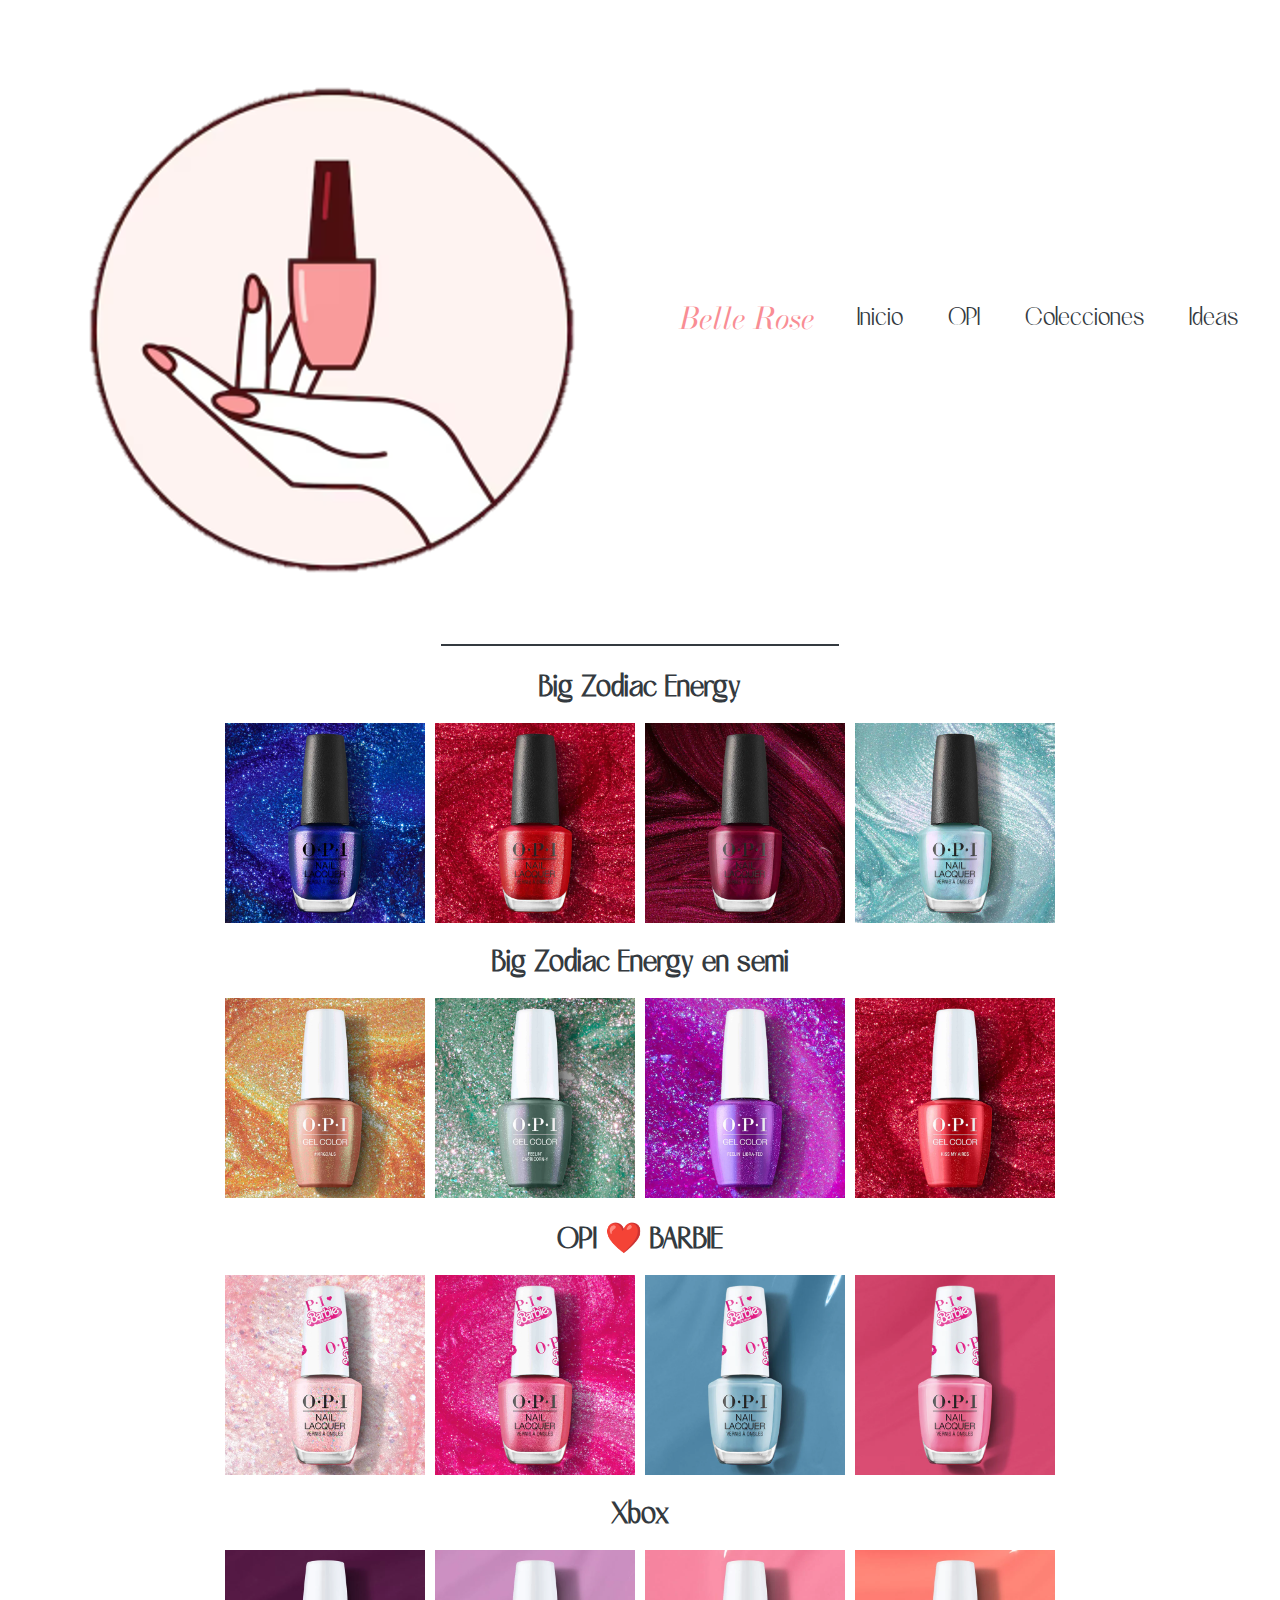
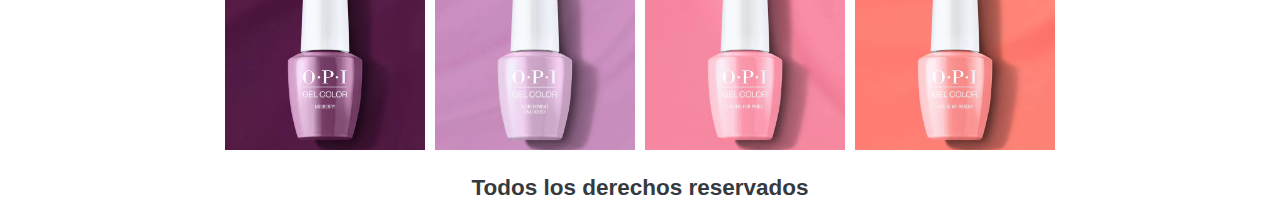
<file: pages/colecciones.html>
<!DOCTYPE html>
<html lang="en">
<head>
    <meta charset="UTF-8">
    <meta name="viewport" content="width=device-width, initial-scale=1.0">
    <title>Colecciones</title>
    <link rel="stylesheet" href="../style.css">
</head>
<body>
    <nav class="navbar">
        <div class="container">
            <img src="../img/Estudio_xd.png" alt="logo">
            <a class="navbar-brand" href="../index.html">Belle Rose</a>
            <button class="navbar-toggler" onclick="toggleMenu()">☰</button>
        </div>    
        <div class="navbar-menu" id="navbarMenu">
            <ul>
                <li><a href="../index.html">Inicio</a></li>
                <li><a href="../pages/sobre.html">OPI</a></li>
                <li><a href="../pages/colecciones.html">Colecciones</a></li>
                <li><a href="../pages/ideas.html">Ideas</a></li>
                <li><a href="../pages/contacto.html">Contacto</a></li>
            </ul> 
        </div>
    </nav> 
    <header> 
        <main>
            <div class="seccion-coleccion">
                <hr class="linea-horizontal-coleccion">
                <h1 class="text-center">De las colecciones más nuevas hasta las favoritas de siempre: tenemos todo lo que amás de OPI</h1>
            </div>
            <div class="zodiac">
                <h2>Big Zodiac Energy</h2>
            </div>
            <div class="imagenes-bz">
                    <div class="imagen-bz">
                        <img src="../img/opi-bz1.webp" alt="Esmalte de color azul"> 
                    </div>
                    <div class="imagen-bz">
                        <img src="../img/opi-bz2.webp" alt="Esmalte de color rojo">
                    </div>
                    <div class="imagen-bz">
                        <img src="../img/opi-bz3.webp" alt="Esmalte de color bordo">     
                    </div>
                    <div class="imagen-bz">
                        <img src="../img/opi-bz4.webp" alt="Esmalte de color celeste"> 
                    </div>
            </div> 
            <div class="zodiac-semi">
                <h2>Big Zodiac Energy en semi</h2>
            </div>
            <div class="imagenes-bzs">
                    <div class="imagen-bzs">
                        <img src="../img/opi-bzs1.webp" alt="Esmalte de color brillante dorado"> 
                    </div>
                    <div class="imagen-bz">
                        <img src="../img/opi-bzs2.webp" alt="Esmalte de color brillante verde">
                    </div>
                    <div class="imagen-bz">
                        <img src="../img/opi-bzs3.webp" alt="Esmalte de color brillante violeta">     
                    </div>
                    <div class="imagen-bz">
                        <img src="../img/opi-bzs4.webp" alt="Esmalte de color brillante rojo"> 
                    </div>
            </div>
            <div class="barbie">
                <h2>OPI ❤️ BARBIE</h2>
            </div>
            <div class="imagenes-barbie">
                    <div class="imagen-barbie">
                        <img src="../img/opi-barbie1.webp" alt="Esmalte de color brillante rosa"> 
                    </div>
                    <div class="imagen-barbie">
                        <img src="../img/opi-barbie2.webp" alt="Esmalte de color brillante fucsia">
                    </div>
                    <div class="imagen-barbie">
                        <img src="../img/opi-barbie3.webp" alt="Esmalte de color celeste">     
                    </div>
                    <div class="imagen-barbie">
                        <img src="../img/opi-barbie4.webp" alt="Esmalte de color rosa"> 
                    </div>
            </div>
            <div class="xbox">
                <h2>Xbox</h2>
            </div>
            <div class="imagenes-xbox">
                    <div class="imagen-xbox">
                        <img src="../img/opi-xbox1.webp" alt="Esmalte de color violeta"> 
                    </div>
                    <div class="imagen-xbox">
                        <img src="../img/opi-xbox2.webp" alt="Esmalte de color rosa viejo">
                    </div>
                    <div class="imagen-xbox">
                        <img src="../img/opi-xbox3.webp" alt="Esmalte de color rosa">     
                    </div>
                    <div class="imagen-xbox">
                        <img src="../img/opi-xbox4.webp" alt="Esmalte de color coral"> 
                    </div>
            </div>
        </main>
    </header>
    <script>
        function toggleMenu() {
            const menu = document.getElementById('navbarMenu');
            menu.classList.toggle('active');
        }
    </script>
    <footer>
        <h2>Todos los derechos reservados</h2>
    </footer>
</body>
</html>
</file>
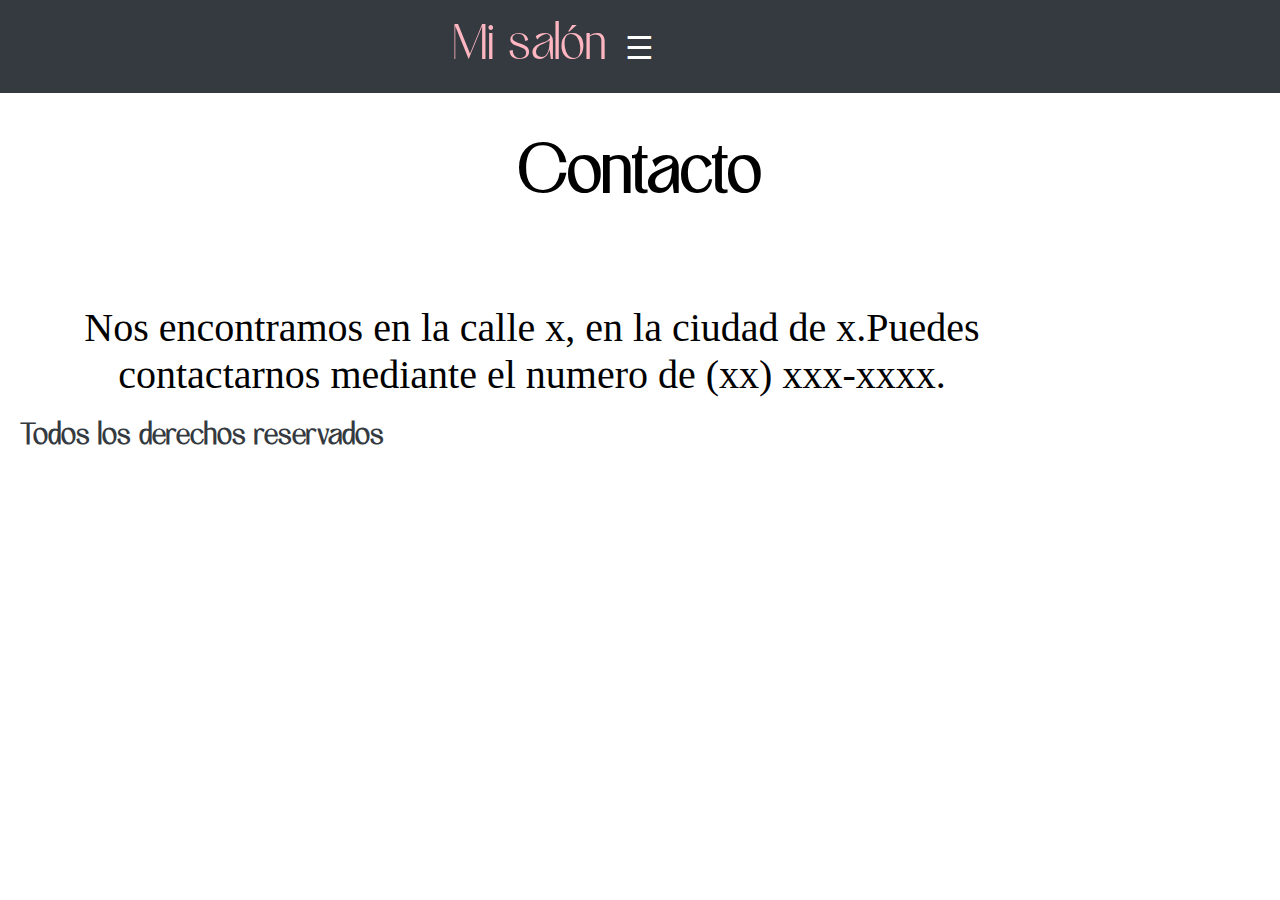
<file: pages/contacto.html>
<!DOCTYPE html>
<html lang="en">
<head>
    <meta charset="UTF-8">
    <meta name="viewport" content="width=device-width, initial-scale=1.0">
    <title>Contacto</title>
    <!-- link de mi css -->
    <head>
        <link rel="stylesheet" href="../css/main.css">
    </head>   
</head>
<body>
    <nav class="navbar">
        <div class="container">
            <a class="navbar-brand" href="../index.html">Mi salón</a>
            <button class="navbar-toggler" onclick="toggleMenu()">☰</button>
            <div class="navbar-menu" id="navbarMenu">
                <ul>
                    <li><a href="../index.html">Inicio</a></li>
                    <li><a href="../pages/servicios.html">Servicios</a></li>
                    <li><a href="../pages/promociones.html">Promociones</a></li>
                    <li><a href="../pages/sobre-nosotros.html">Sobre nosotros</a></li>
                    <li><a href="../pages/contacto.html">Contacto</a></li>
                </ul>
            </div>
        </div>
    </nav>
    <script>
        function toggleMenu() {
            const menu = document.getElementById('navbarMenu');
            menu.classList.toggle('active');
        }
    </script>
    <header> 
         <!-- Etiqueta para titulo -->
        <h1>Contacto</h1>
        
    </header>
    <!-- Etiqueta para el contenido principal -->
    <main>
        <!-- Etiqueta para subtitulo -->
        <section>
            <article>
                <!-- Etiqueta para parrafos -->
                <p>Nos encontramos en la calle x, en la ciudad de x.Puedes contactarnos mediante el numero de (xx) xxx-xxxx.</p> 
            </article>
        </section>
        
    </main>
        <!-- Etiqueta para pie de pagina -->
    <footer>
        <h2>Todos los derechos reservados</h2>
    </footer>
</body>
</html>
</file>
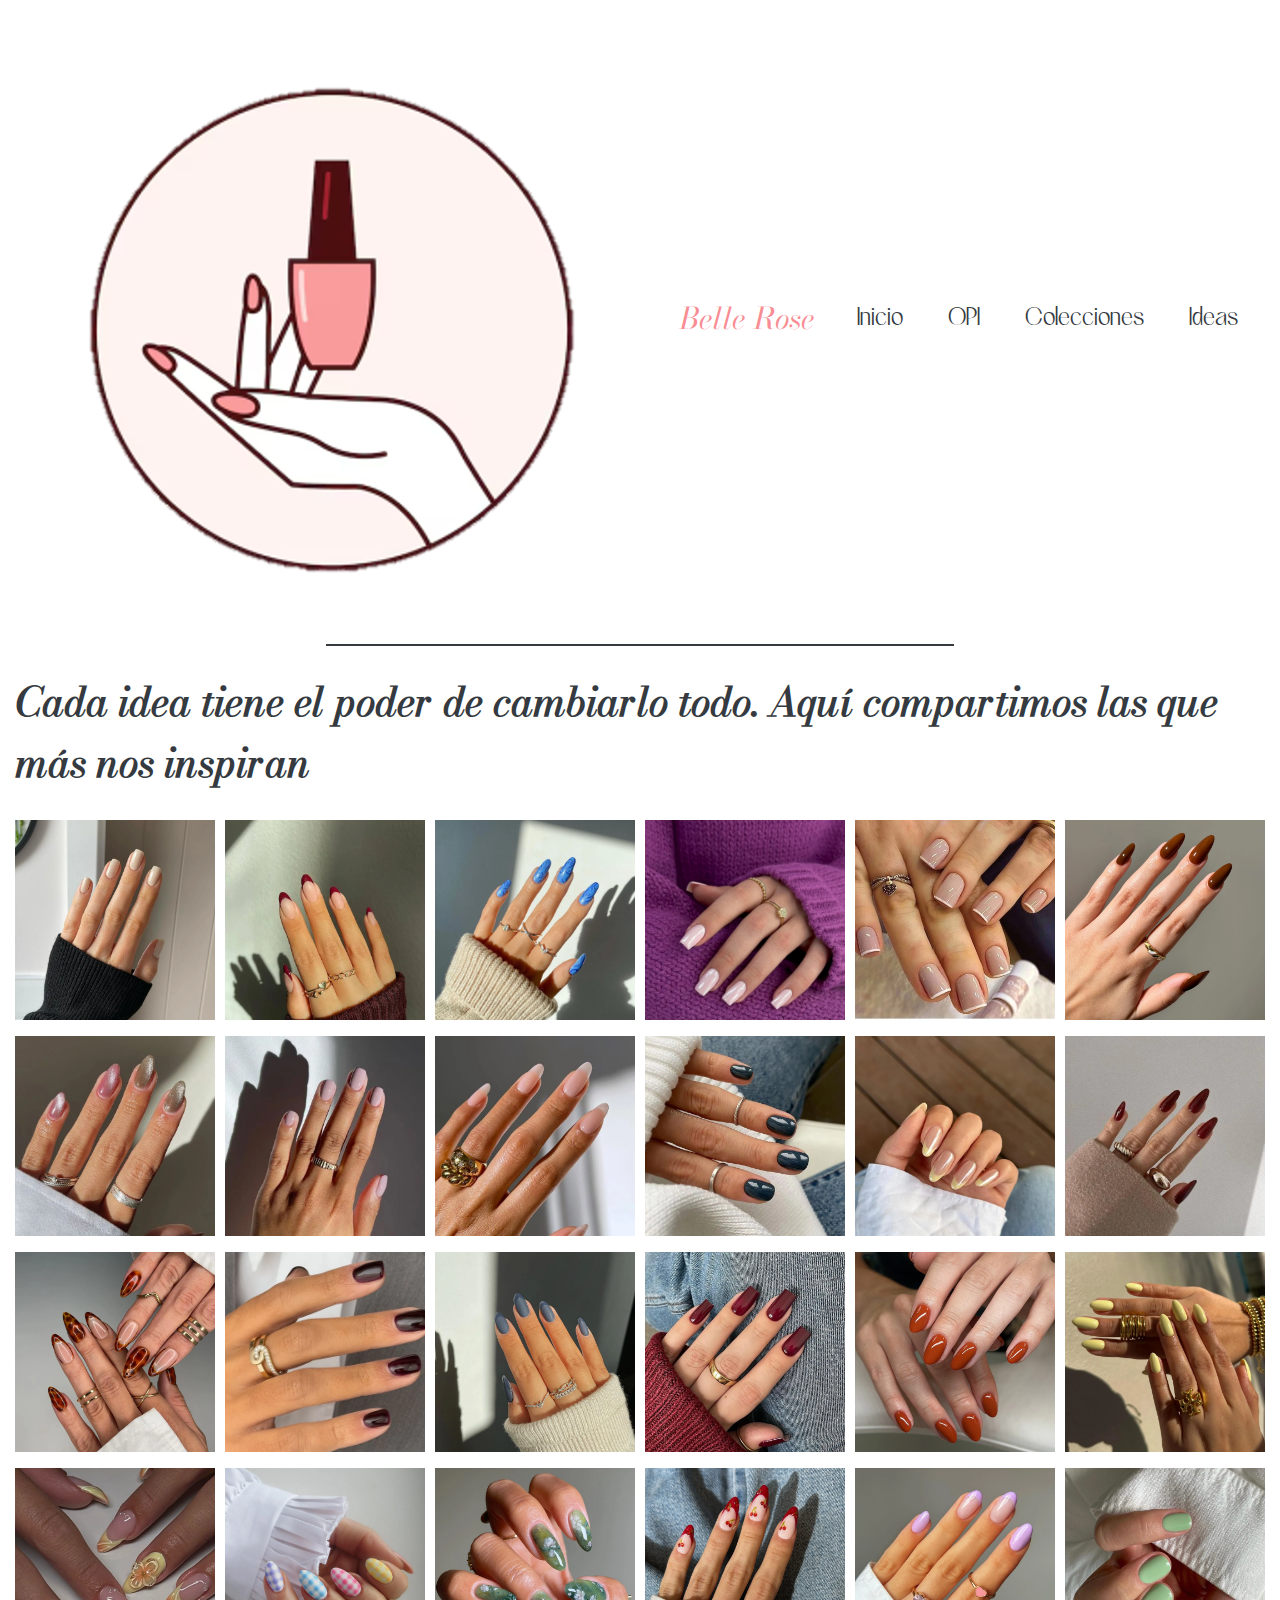
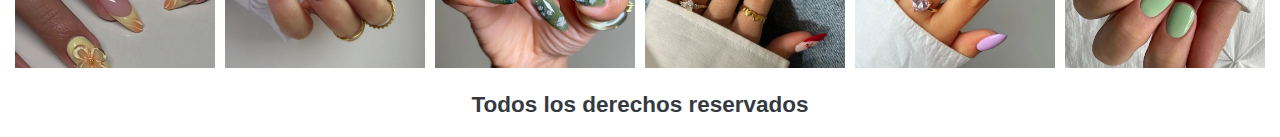
<file: pages/ideas.html>
<!DOCTYPE html>
<html lang="en">
<head>
    <meta charset="UTF-8">
    <meta name="viewport" content="width=device-width, initial-scale=1.0">
    <title>Ideas</title>
    <!-- link de mi css -->
    <head>
        <link rel="stylesheet" href="../style.css">
    </head>   
</head>
<body>
    <nav class="navbar">
        <div class="container">
            <img src="../img/Estudio_xd.png" alt="logo">
            <a class="navbar-brand" href="../index.html">Belle Rose</a>
            <button class="navbar-toggler" onclick="toggleMenu()">☰</button>
        </div>    
        <div class="navbar-menu" id="navbarMenu">
            <ul>
                <li><a href="../index.html">Inicio</a></li>
                <li><a href="../pages/sobre.html">OPI</a></li>
                <li><a href="../pages/colecciones.html">Colecciones</a></li>
                <li><a href="../pages/ideas.html">Ideas</a></li>
                <li><a href="../pages/contacto.html">Contacto</a></li>
            </ul> 
        </div>
    </nav>
    <header> 
        <!-- Etiqueta para titulo principal-->
        <div class="seccion-ideas">
            <hr class="linea-horizontal-ideas">
            <h1>Cada idea tiene el poder de cambiarlo todo. Aquí compartimos las que más nos inspiran</h1>
        </div>
    </header>
    <!-- Etiqueta para contenido principal -->
    <main>
        <div class="imagenes-ideas">
            <div class="imagen-ideas">
                <img src="../img/ideas-1.webp" alt="Uñas de color nude"> 
            </div>
            <div class="imagen-ideas">
                <img src="../img/ideas-2.webp" alt="Uñas con french rojo">
            </div>
            <div class="imagen-ideas">
                <img src="../img/ideas-3.webp" alt="Uñas de color azul con lineas azul oscuro">     
            </div>
            <div class="imagen-ideas">
                <img src="../img/ideas-4.webp" alt="Uñas de un tipo de color nude"> 
            </div>
            <div class="imagen-ideas">
                <img src="../img/ideas-5.webp" alt="Uñas con french tradicional"> 
            </div>
            <div class="imagen-ideas">
                <img src="../img/ideas-6.webp" alt="Uñas de color marron"> 
            </div>
            <div class="imagen-ideas">
                <img src="../img/ideas-7.webp" alt="Uñas con efecto de ojo gato de distintos colores"> 
            </div>
            <div class="imagen-ideas">
                <img src="../img/ideas-8.webp" alt="Uñas de un tipo de color nude"> 
            </div>
            <div class="imagen-ideas">
                <img src="../img/ideas-9.webp" alt="Uñas de color neutral"> 
            </div>
            <div class="imagen-ideas">
                <img src="../img/ideas-10.webp" alt="Uñas de color azul grisaseo"> 
            </div>
            <div class="imagen-ideas">
                <img src="../img/ideas-11.webp" alt="Uñas con french amarillo pastel y cromo blanco encima"> 
            </div>
            <div class="imagen-ideas">
                <img src="../img/ideas-12.webp" alt="Uñas de color bordo"> 
            </div>
            <div class="imagen-ideas">
                <img src="../img/ideas-13.webp" alt="Uñas con carey"> 
            </div>
            <div class="imagen-ideas">
                <img src="../img/ideas-14.webp" alt="Uñas de color vino"> 
            </div>
            <div class="imagen-ideas">
                <img src="../img/ideas-15.webp" alt="Uñas de color celeste con french"> 
            </div>
            <div class="imagen-ideas">
                <img src="../img/ideas-16.webp" alt="Uñas de color bordo"> 
            </div>
            <div class="imagen-ideas">
                <img src="../img/ideas-17.webp" alt="Uñas de color marron"> 
            </div>
            <div class="imagen-ideas">
                <img src="../img/ideas-18.webp" alt="Uñas de color amarillo manteca"> 
            </div>
            <div class="imagen-ideas">
                <img src="../img/ideas-19.webp" alt="Uñas de color amarillo manteca con relieve"> 
            </div>
            <div class="imagen-ideas">
                <img src="../img/ideas-20.webp" alt="Uñas de cuadros de distintos colores pastel"> 
            </div>
            <div class="imagen-ideas">
                <img src="../img/ideas-21.webp" alt="Uñas con diseño de naturaleza color verde"> 
            </div>
            <div class="imagen-ideas">
                <img src="../img/ideas-22.webp" alt="Uñas con french bordo con cerezas"> 
            </div>
            <div class="imagen-ideas">
                <img src="../img/ideas-23.webp" alt="Uñas de color lila con french"> 
            </div>
            <div class="imagen-ideas">
                <img src="../img/ideas-24.webp" alt="Uñas de color verde pastel"> 
            </div>
    </div>     
    </main>
    <script>
        function toggleMenu() {
            const menu = document.getElementById('navbarMenu');
            menu.classList.toggle('active');
        }
    </script>
    <!-- Etiqueta para pie de pagina -->
    <footer>
        <h2>Todos los derechos reservados</h2>
    </footer>
</body>
</html>
</file>
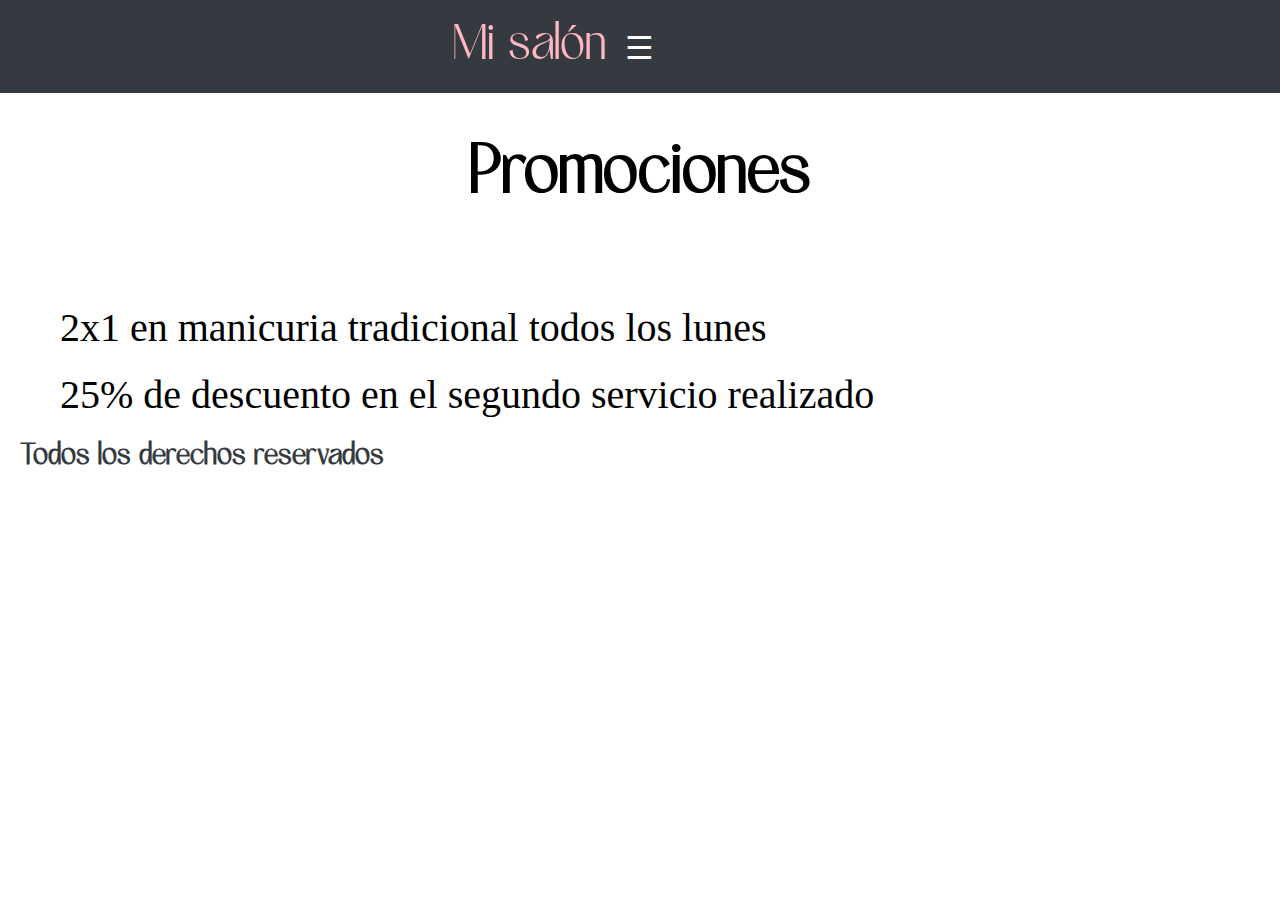
<file: pages/promociones.html>
<!DOCTYPE html>
<html lang="en">
<head>
    <meta charset="UTF-8">
    <meta name="viewport" content="width=device-width, initial-scale=1.0">
    <title>Promociones</title>
    <!-- link de mi css -->
    <head>
        <link rel="stylesheet" href="../css/main.css">
    </head>   
</head>
<body>
    <!-- Etiqueta para contenido principal -->
    <nav class="navbar">
        <div class="container">
            <a class="navbar-brand" href="../index.html">Mi salón</a>
            <button class="navbar-toggler" onclick="toggleMenu()">☰</button>
            <div class="navbar-menu" id="navbarMenu">
                <ul>
                    <li><a href="../index.html">Inicio</a></li>
                    <li><a href="../pages/servicios.html">Servicios</a></li>
                    <li><a href="../pages/promociones.html">Promociones</a></li>
                    <li><a href="../pages/sobre-nosotros.html">Sobre nosotros</a></li>
                    <li><a href="../pages/contacto.html">Contacto</a></li>
                </ul>
            </div>
        </div>
    </nav>
    <header> 
        <!-- Etiqueta para titulo principal -->
        <h1>Promociones</h1>
    </header>
    <script>
        function toggleMenu() {
            const menu = document.getElementById('navbarMenu');
            menu.classList.toggle('active');
        }
    </script>
    <main>
        <!-- Lista desordenada -->
        <ul>
            <li>2x1 en manicuria tradicional todos los lunes</li>
            <li>25% de descuento en el segundo servicio realizado</li>
        </ul>
    </main>
    <!-- Etiqueta para pie de pagina -->
    <footer>
        <h2>Todos los derechos reservados</h2>
    </footer>
</body>
</html>
</file>
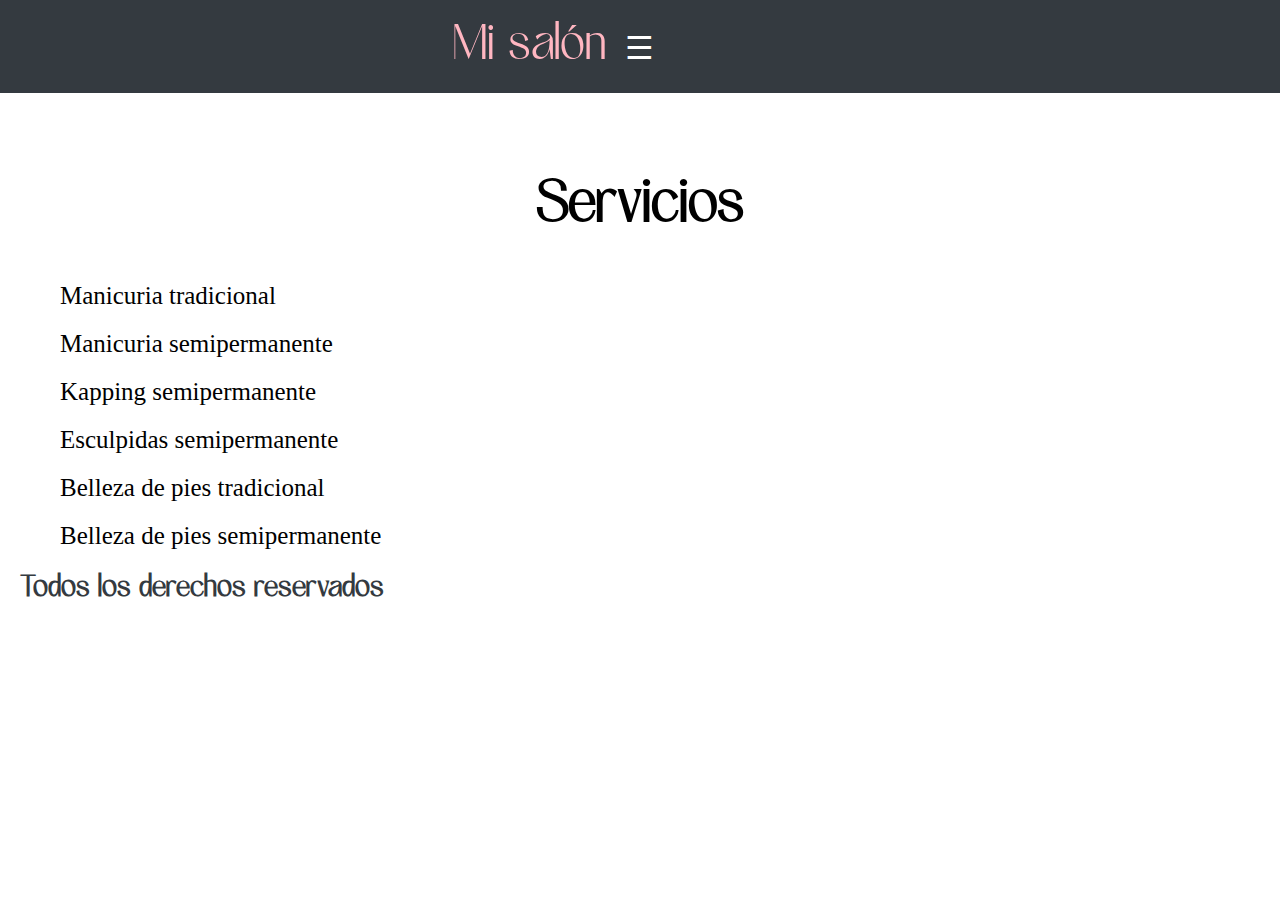
<file: pages/servicios.html>
<!DOCTYPE html>
<html lang="en">
<head>
    <meta charset="UTF-8">
    <meta name="viewport" content="width=device-width, initial-scale=1.0">
    <title>Servicios</title>
    <!-- link de mi css -->
    <head>
        <link rel="stylesheet" href="../css/main.css">
    </head>   
</head>
<body>
    <!-- Etiqueta para barra de nav -->
    <nav class="navbar">
        <div class="container">
            <a class="navbar-brand" href="../index.html">Mi salón</a>
            <button class="navbar-toggler" onclick="toggleMenu()">☰</button>
            <div class="navbar-menu" id="navbarMenu">
                <ul>
                    <li><a href="../index.html">Inicio</a></li>
                    <li><a href="../pages/servicios.html">Servicios</a></li>
                    <li><a href="../pages/promociones.html">Promociones</a></li>
                    <li><a href="../pages/sobre-nosotros.html">Sobre nosotros</a></li>
                    <li><a href="../pages/contacto.html">Contacto</a></li>
                </ul>
            </div>
        </div>
    </nav>
    <div class="container">
        <h1 class="text-center">Servicios</h1>
    </div>
    <script>
        function toggleMenu() {
            const menu = document.getElementById('navbarMenu');
            menu.classList.toggle('active');
        }
    </script>
    <!-- Etiqueta para contenido principal -->
    <main> 
        <!-- Etiqueta para subtitulo -->
        <section>
            <article>
                <!-- Lista desordenada -->
                <ul>
                    <li>Manicuria tradicional</li>
                    <li>Manicuria semipermanente</li>
                    <li>Kapping semipermanente</li>
                    <li>Esculpidas semipermanente</li>
                    <li>Belleza de pies tradicional</li>
                    <li>Belleza de pies semipermanente</li>
                </ul> 
            </article>
        </section>
        
    </main>
    <!-- Etiqueta para pie de pagina -->
    <footer>
    <h2>Todos los derechos reservados</h2>
    </footer>
</body>
</html>
</file>
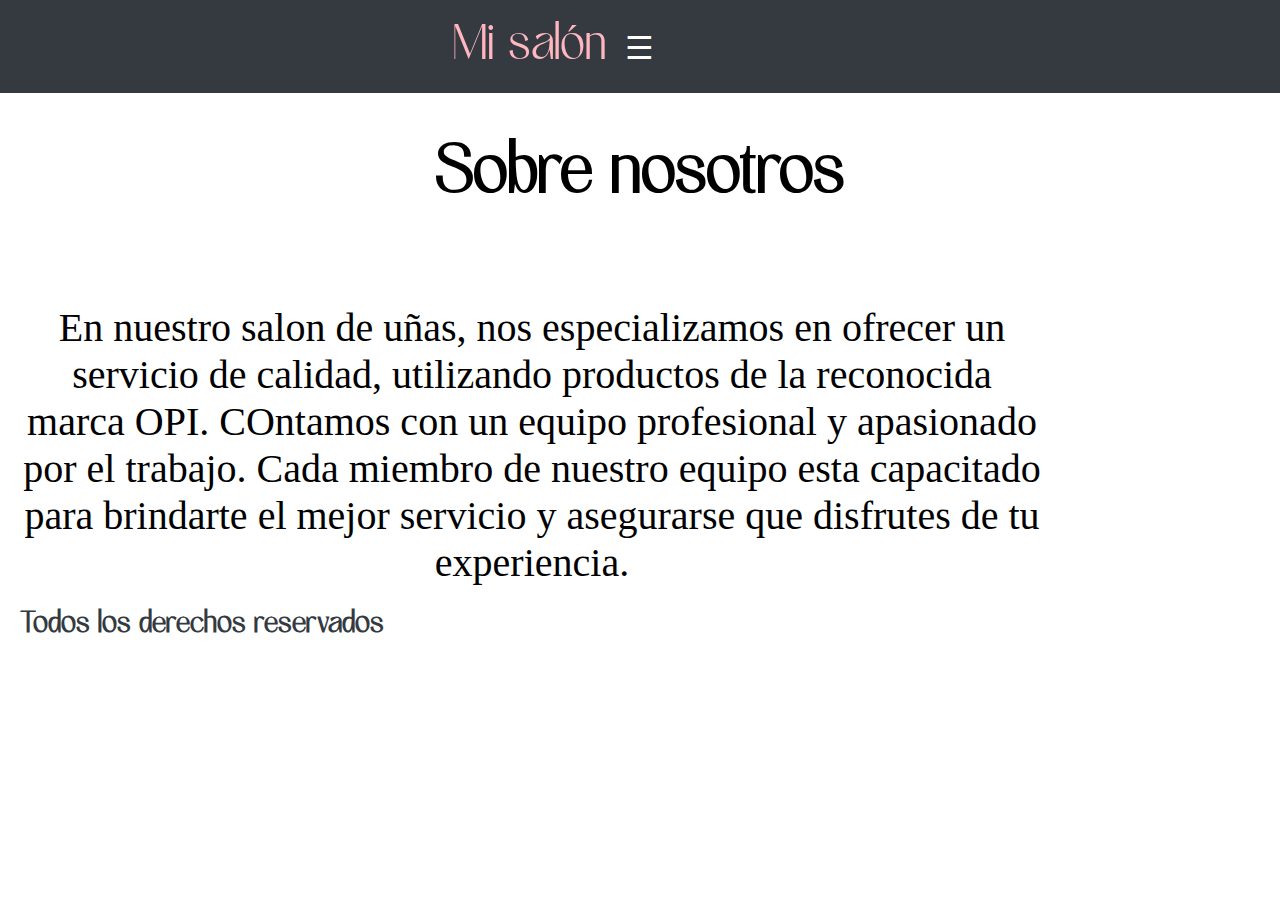
<file: pages/sobre-nosotros.html>
<!DOCTYPE html>
<html lang="en">
<head>
    <meta charset="UTF-8">
    <meta name="viewport" content="width=device-width, initial-scale=1.0">
    <title>Sobre nosotros</title>
    <!-- link de mi css -->
    <head>
        <link rel="stylesheet" href="../css/main.css">
    </head>   
</head>
<body>
    <!-- Etiqueta para barra de nav -->
    <nav class="navbar">
        <div class="container">
            <a class="navbar-brand" href="../index.html">Mi salón</a>
            <button class="navbar-toggler" onclick="toggleMenu()">☰</button>
            <div class="navbar-menu" id="navbarMenu">
                <ul>
                    <li><a href="../index.html">Inicio</a></li>
                    <li><a href="../pages/servicios.html">Servicios</a></li>
                    <li><a href="../pages/promociones.html">Promociones</a></li>
                    <li><a href="../pages/sobre-nosotros.html">Sobre nosotros</a></li>
                    <li><a href="../pages/contacto.html">Contacto</a></li>
                </ul>
            </div>
        </div>
    </nav>
    <header> 
        <!-- Etiqueta para titulo principal-->
        <h1>Sobre nosotros</h1>
       
    </header>
    <!-- Etiqueta para contenido principal -->
    <main>
        <!-- Etiqueta para subtitulo -->
        <section>
            <article>
                <!-- Etiqueta para parrafos -->
                <p> En nuestro salon de uñas, nos especializamos en ofrecer un servicio de calidad, utilizando productos de la reconocida marca OPI. COntamos con un equipo profesional y apasionado por el trabajo. Cada miembro de nuestro equipo esta capacitado para brindarte el mejor servicio y asegurarse que disfrutes de tu experiencia.</p>
            </article>
        </section>
    </main>
    <script>
        function toggleMenu() {
            const menu = document.getElementById('navbarMenu');
            menu.classList.toggle('active');
        }
    </script>
    <!-- Etiqueta para pie de pagina -->
    <footer>
        <h2>Todos los derechos reservados</h2>
    </footer>
</body>
</html>
</file>
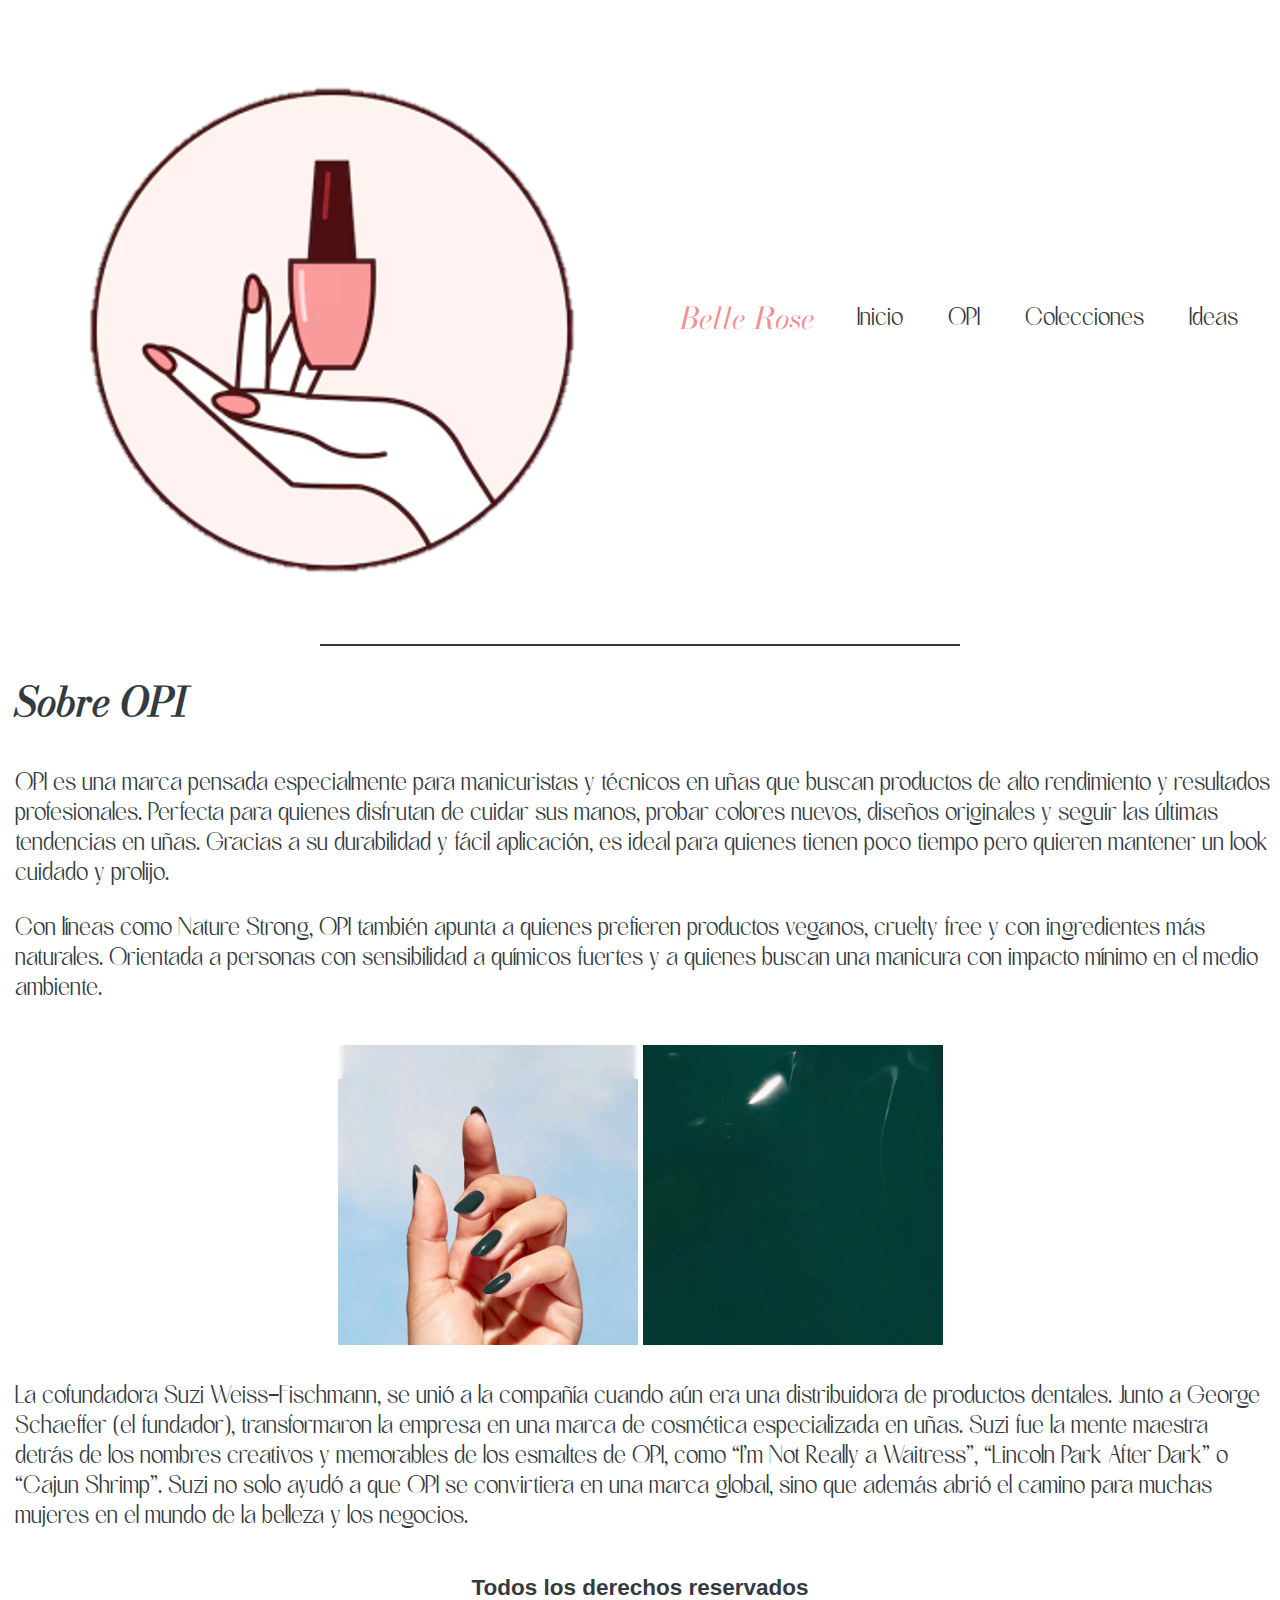
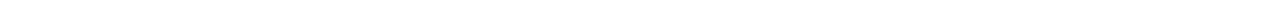
<file: pages/sobre.html>
<!DOCTYPE html>
<html lang="en">
<head>
    <meta charset="UTF-8">
    <meta name="viewport" content="width=device-width, initial-scale=1.0">
    <!-- link de mi css -->
    <head>
        <link rel="stylesheet" href="../style.css">
        <title>Sobre OPI</title>
    </head>   
</head>
<body>
    <nav class="navbar">
        <div class="container">
            <img src="../img/Estudio_xd.png" alt="logo">
            <a class="navbar-brand" href="../index.html">Belle Rose</a>
            <button class="navbar-toggler" onclick="toggleMenu()">☰</button>
        </div>    
        <div class="navbar-menu" id="navbarMenu">
            <ul>
                <li><a href="../index.html">Inicio</a></li>
                <li><a href="../pages/sobre.html">OPI</a></li>
                <li><a href="../pages/colecciones.html">Colecciones</a></li>
                <li><a href="../pages/ideas.html">Ideas</a></li>
                <li><a href="../pages/contacto.html">Contacto</a></li>
            </ul> 
        </div>
    </nav>
    <div class="seccion-titulo">
        <hr class="linea-horizontal">
        <h1 class="text-center">Sobre OPI</h1>
    </div>

<header>
    <main>
       <!-- Breve descripcion -->
    <div class="descripcion">
        <p>OPI es una marca pensada especialmente para manicuristas y técnicos en uñas que buscan productos de alto rendimiento y resultados profesionales. 
        Perfecta para quienes disfrutan de cuidar sus manos, probar colores nuevos, diseños originales y seguir las últimas tendencias en uñas. 
        Gracias a su durabilidad y fácil aplicación, es ideal para quienes tienen poco tiempo pero quieren mantener un look cuidado y prolijo.
        </p>
    </div> 
    <div class="descripcion-ns">
        <p>
          Con líneas como Nature Strong, OPI también apunta a quienes prefieren productos veganos, cruelty free y con ingredientes más naturales.
          Orientada a personas con sensibilidad a químicos fuertes y a quienes buscan una manicura con impacto mínimo en el medio ambiente.  
        </p>
        
        <div class="contenedor-ns">
          <div class="img-ns">
            <img src="../img/opi-ns1.webp" alt="Muestra de color nature strong">
          </div>
          <div class="img-ns">
            <img src="../img/opi-ns2.webp" alt="Color verde esmeralda"> 
          </div>
        </div>
    </div>
    <div class="descripcion-inicios">
        <p>
            La cofundadora Suzi Weiss-Fischmann, se unió a la compañía cuando aún era una distribuidora de productos dentales. 
            Junto a George Schaeffer (el fundador), transformaron la empresa en una marca de cosmética especializada en uñas.
            Suzi fue la mente maestra detrás de los nombres creativos y memorables de los esmaltes de OPI, como “I’m Not Really a Waitress”, “Lincoln Park After Dark” o “Cajun Shrimp”.
            Suzi no solo ayudó a que OPI se convirtiera en una marca global, sino que además abrió el camino para muchas mujeres en el mundo de la belleza y los negocios.
        </p>
    </div>
    </main>
    
    
</header>

    <script>
        function toggleMenu() {
            const menu = document.getElementById('navbarMenu');
            menu.classList.toggle('active');
        }
    </script>
    <!-- Etiqueta para pie de pagina -->
    <footer>
    <h2>Todos los derechos reservados</h2>
    </footer>
</body>
</html>
</file>
<file: style.css>
@charset "UTF-8";
body {
  margin: 0;
  padding: 0;
  overflow-x: hidden;
  font-family: "Roseblue", sans-serif;
  color: #343a40;
}

@font-face {
  font-family: "roseblue";
  src: url("../css/_roseblue.ttf") format("truetype");
  font-weight: normal;
  font-style: normal;
}
@font-face {
  font-family: "belle";
  src: url("../css/BodoniModa-Italic-VariableFont_opsz,wght.ttf") format("truetype");
  font-weight: normal;
  font-style: normal;
}
header {
  display: flex;
  align-items: center;
  justify-content: center;
  padding: 0;
  position: relative;
  margin-bottom: 0;
}

section h1 {
  font-family: "roseblue";
  font-size: 30px;
  color: #343a40;
}

header .box {
  display: grid;
  width: 100%; /* Ajusta el ancho al 100% del ancho de la pantalla */
  height: auto; /* Ajusta la altura al 100% de la altura de la pantalla */
  background-color: #f98d94;
  color: white;
  gap: 1rem;
}

header h1 {
  display: flex;
  align-items: center;
  justify-content: center;
  padding: 0;
  position: relative;
  font-family: "roseblue";
  font-size: 50px;
}

.box-parrafo {
  padding: 0;
  position: relative;
  font-family: Georgia, "Times New Roman", Times, serif;
  font-size: 25px;
  width: 100%;
  text-align: center;
}

.contenido-p {
  font-family: Georgia, "Times New Roman", Times, serif;
  position: relative;
  width: 100%;
  text-align: center;
}
.contenido-p > p {
  font-size: 30px;
}

.imagenes-p p {
  font-size: 25px;
  font-family: Georgia, "Times New Roman", Times, serif;
  position: relative;
  width: 100%;
  text-align: center;
}

.imagenes-c {
  display: flex;
  justify-content: center;
  flex-wrap: wrap;
  gap: 10px;
}

.imagen-c {
  position: relative;
  width: 200px;
  overflow: hidden;
}
.imagen-c img {
  width: 100%;
  height: 200px;
  object-fit: cover;
  transition: filter 0.3s ease;
}
.imagen-c .imagen-c img {
  width: 100%;
  height: 200px;
  object-fit: cover;
  transition: all 0.3s ease;
}
.imagen-c .imagen-c a:hover img {
  filter: brightness(0.7);
}
.imagen-c .btn-click {
  position: absolute;
  bottom: 50%;
  left: 50%;
  transform: translate(-50%, 50%);
  background-color: rgba(0, 0, 0, 0.7);
  padding: 10px 20px;
  color: white;
  border-radius: 5px;
  font-size: 16px;
  cursor: pointer;
  opacity: 0;
  transition: opacity 0.3s ease, transform 0.3s ease;
  pointer-events: none;
}
.imagen-c .imagen-c a:hover .btn-click {
  opacity: 1;
  transform: translate(-50%, -50%);
  pointer-events: auto;
}
.imagen-c:hover .btn-click {
  opacity: 1;
  transform: translate(-50%, -50%);
  pointer-events: auto;
}

.imagenes-s {
  display: flex;
  justify-content: center;
  flex-wrap: wrap;
  gap: 10px;
}

.imagen-s {
  position: relative;
  width: 200px;
  overflow: hidden;
}
.imagen-s img {
  width: 100%;
  height: 200px;
  object-fit: cover;
  transition: filter 0.3s ease;
}
.imagen-s .imagen-s img {
  width: 100%;
  height: 200px;
  object-fit: cover;
  transition: all 0.3s ease;
}
.imagen-s .imagen-s a:hover img {
  filter: brightness(0.7);
}
.imagen-s .btn-click {
  position: absolute;
  bottom: 50%;
  left: 50%;
  transform: translate(-50%, 50%);
  background-color: rgba(0, 0, 0, 0.7);
  padding: 10px 20px;
  color: white;
  border-radius: 5px;
  font-size: 16px;
  cursor: pointer;
  opacity: 0;
  transition: opacity 0.3s ease, transform 0.3s ease;
  pointer-events: none;
}
.imagen-s .imagen-s a:hover .btn-click {
  opacity: 1;
  transform: translate(-50%, -50%);
  pointer-events: auto;
}
.imagen-s:hover .btn-click {
  opacity: 1;
  transform: translate(-50%, -50%);
  pointer-events: auto;
}

.imagenes-t {
  display: flex;
  justify-content: center;
  flex-wrap: wrap;
  gap: 10px;
}

.imagen-t {
  position: relative;
  width: 200px;
  overflow: hidden;
}
.imagen-t img {
  width: 100%;
  height: 200px;
  object-fit: cover;
  transition: filter 0.3s ease;
}
.imagen-t .imagen-t img {
  width: 100%;
  height: 200px;
  object-fit: cover;
  transition: all 0.3s ease;
}
.imagen-t .imagen-t a:hover img {
  filter: brightness(0.7);
}
.imagen-t .btn-click {
  position: absolute;
  bottom: 50%;
  left: 50%;
  transform: translate(-50%, 50%);
  background-color: rgba(0, 0, 0, 0.7);
  padding: 10px 20px;
  color: white;
  border-radius: 5px;
  font-size: 16px;
  cursor: pointer;
  opacity: 0;
  transition: opacity 0.3s ease, transform 0.3s ease;
  pointer-events: none;
}
.imagen-t .imagen-t a:hover .btn-click {
  opacity: 1;
  transform: translate(-50%, -50%);
  pointer-events: auto;
}
.imagen-t:hover .btn-click {
  opacity: 1;
  transform: translate(-50%, -50%);
  pointer-events: auto;
}

.box2 {
  display: grid;
  width: 90%;
  height: auto;
  background-color: #f98d94;
  color: white;
  gap: 1rem;
  text-align: center;
  padding: 2rem;
  margin: 2rem auto;
  max-width: 100%;
}
.box2 h1 {
  font-family: "roseblue";
  font-size: 40px;
}

.btn-ideas {
  display: flex;
  justify-content: center;
  align-items: center;
}

.btn-click {
  display: inline-block;
  background-color: rgb(246.45, 92.55, 102.525);
  color: white;
  padding: 10px 20px;
  border-radius: 8px;
  text-decoration: none;
  font-size: 25px;
  transition: background-color 0.3s ease;
  text-align: center;
}
.btn-click:hover {
  background-color: #fab4b8;
}

.coleccion p {
  text-align: center;
  font-size: 30px;
  font-family: "roseblue";
}

.container {
  display: flex;
  justify-content: space-between;
  align-items: center;
  gap: 2rem;
}

.navbar-brand {
  font-family: "belle";
  font-size: 30px;
  color: #f98d94;
  text-decoration: none;
  margin-right: 2rem;
  white-space: nowrap;
}

.navbar-toggler {
  font-size: 25px;
  background: none;
  border: none;
  color: #343a40;
  cursor: pointer;
  display: none;
}

.navbar {
  display: flex;
  position: relative;
  z-index: 100;
  background-color: white;
  justify-content: space-between;
  align-items: center;
  padding: 1rem;
}

.navbar-menu {
  font-family: "roseblue";
  display: flex;
  align-items: center;
}
.navbar-menu ul {
  display: flex;
  gap: 25px;
  padding: 0;
  margin: 0;
  align-items: center;
  justify-content: space-evenly;
}
.navbar-menu ul li {
  display: flex;
  align-items: center;
}
.navbar-menu ul li a {
  display: flex;
  justify-content: space-around;
  color: #343a40;
  text-decoration: none;
  font-size: 25px;
  line-height: 1;
  padding: 10px;
}
.navbar-menu ul.active {
  display: flex;
  flex-direction: column;
  position: relative;
  top: 100%;
  left: 0;
  background-color: white;
  width: 100%;
  align-items: flex-start;
  padding: 1rem;
  z-index: 10;
}
.navbar-menu ul.active ul {
  flex-direction: column;
  margin-top: 1rem;
  width: 100%;
}
.navbar-menu ul.active ul li {
  padding: 0.5rem 0;
}
.navbar-menu ul.active ul li a {
  font-size: 25px;
  display: block;
}

.contenedor {
  display: flex;
  flex-direction: column;
  align-items: center;
  gap: 15px;
}
.contenedor img {
  width: 90vw;
  height: auto;
  border-radius: 15px;
  margin: 10px 0;
  object-fit: cover;
  padding: 20px;
}
.contenedor h1 {
  font-family: "roseblue";
  text-align: center;
  margin: 10px;
  color: #343a40;
}
.contenedor p {
  font-family: "roseblue", sans-serif;
  color: #343a40;
}

.seccion-titulo {
  padding: 0;
}
.seccion-titulo .linea-horizontal {
  width: 50%;
  height: 2px;
  background-color: #343a40;
  border: none;
}
.seccion-titulo h1 {
  font-family: "belle";
  font-size: 40px;
  color: #343a40;
  margin-top: 25px;
  margin-left: 15px;
}

.descripcion p {
  font-size: 25px;
  font-family: "roseblue";
  position: relative;
  text-align: left;
  margin-top: 10px;
  margin-left: 15px;
}

.descripcion-ns p {
  font-size: 25px;
  font-family: "roseblue";
  position: relative;
  text-align: left;
  margin-top: 10px;
  margin-left: 15px;
}

.contenedor-ns {
  display: flex;
  gap: 5px;
  justify-content: center;
  flex-wrap: wrap;
  padding: 1rem 0;
}

.img-ns {
  width: 300px;
  overflow: hidden;
}
.img-ns img {
  width: 100%;
  height: 300px;
  object-fit: cover;
}

.descripcion-inicios p {
  font-size: 25px;
  font-family: "roseblue";
  position: relative;
  text-align: left;
  margin-top: 10px;
}

.seccion-coleccion {
  padding: 0;
}
.seccion-coleccion .linea-horizontal-coleccion {
  width: 50%;
  height: 2px;
  background-color: #343a40;
  border: none;
}
.seccion-coleccion h1 {
  font-family: "belle";
  font-size: 40px;
  color: #343a40;
  margin-top: 25px;
  margin-left: 0;
  text-align: left;
  padding: 0 1rem;
}

.zodiac {
  display: grid;
  width: 1200px;
  height: auto;
  color: #343a40;
  gap: 0;
  margin: 0 auto;
  padding: 1rem 4rem;
}
.zodiac h2 {
  font-family: "roseblue";
  font-size: 30px;
  margin: 0;
  text-align: center;
}

.imagenes-bz {
  display: flex;
  justify-content: center;
  flex-wrap: wrap;
  gap: 10px;
}

.imagen-bz {
  position: relative;
  width: 200px;
  overflow: hidden;
}
.imagen-bz img {
  width: 100%;
  height: 200px;
  object-fit: cover;
  transition: filter 0.3s ease;
}

.imagenes-bzs {
  display: flex;
  justify-content: center;
  flex-wrap: wrap;
  gap: 10px;
}

.imagen-bzs {
  position: relative;
  width: 200px;
  overflow: hidden;
}
.imagen-bzs img {
  width: 100%;
  height: 200px;
  object-fit: cover;
  transition: filter 0.3s ease;
}

.zodiac-semi {
  display: grid;
  width: 1200px;
  height: auto;
  color: #343a40;
  gap: 0;
  margin: 0 auto;
  padding: 1rem 4rem;
}
.zodiac-semi h2 {
  font-family: "roseblue";
  font-size: 30px;
  margin: 0;
  text-align: center;
}

.imagenes-barbie {
  display: flex;
  justify-content: center;
  flex-wrap: wrap;
  gap: 10px;
}

.imagen-barbie {
  position: relative;
  width: 200px;
  overflow: hidden;
}
.imagen-barbie img {
  width: 100%;
  height: 200px;
  object-fit: cover;
  transition: filter 0.3s ease;
}

.barbie {
  display: grid;
  width: 1200px;
  height: auto;
  color: #343a40;
  gap: 0;
  margin: 0 auto;
  padding: 1rem 4rem;
}
.barbie h2 {
  font-family: "roseblue";
  font-size: 30px;
  margin: 0;
  text-align: center;
}

.imagenes-xbox {
  display: flex;
  justify-content: center;
  flex-wrap: wrap;
  gap: 10px;
}

.imagen-xbox {
  position: relative;
  width: 200px;
  overflow: hidden;
}
.imagen-xbox img {
  width: 100%;
  height: 200px;
  object-fit: cover;
  transition: filter 0.3s ease;
}

.xbox {
  display: grid;
  width: 1200px;
  height: auto;
  color: #343a40;
  gap: 0;
  margin: 0 auto;
  padding: 1rem 4rem;
}
.xbox h2 {
  font-family: "roseblue";
  font-size: 30px;
  margin: 0;
  text-align: center;
}

.contacto-mail h2 {
  font-family: "belle";
  font-size: 30px;
  color: #343a40;
  margin-top: 25px;
  margin-left: 15px;
}
.contacto-mail p {
  font-family: "belle";
  font-size: 25px;
  color: #343a40;
  margin-top: 25px;
  margin-left: 15px;
}

.seccion-contacto {
  padding: 0;
}
.seccion-contacto .linea-horizontal-contacto {
  width: 48vw;
  height: 2px;
  background-color: #343a40;
  border: none;
}
.seccion-contacto h1 {
  font-family: "belle";
  font-size: 40px;
  color: #343a40;
  margin-top: 25px;
  margin-left: 15px;
}

.seccion-ideas {
  padding: 0;
}
.seccion-ideas .linea-horizontal-ideas {
  width: 49vw;
  height: 2px;
  background-color: #343a40;
  border: none;
}
.seccion-ideas h1 {
  font-family: "belle";
  font-size: 40px;
  color: #343a40;
  margin-top: 25px;
  margin-left: 15px;
}

.imagenes-ideas {
  display: flex;
  justify-content: center;
  flex-wrap: wrap;
  gap: 10px;
}

.imagen-ideas {
  position: relative;
  width: 200px;
  overflow: hidden;
}
.imagen-ideas img {
  width: 100%;
  height: 200px;
  object-fit: cover;
}

footer {
  text-align: center;
  font-family: Arial, Helvetica, sans-serif;
  font-size: 15px;
}

@media (max-width: 768px) {
  header .box,
  .box2 {
    padding: 0;
    gap: 0;
  }
  section h1,
  .coleccion p {
    font-size: 25px;
    text-align: center;
  }
  .box h1 {
    font-size: 35px;
    text-align: center;
  }
  .box p {
    display: none;
  }
  .contenido-p p {
    font-size: 25px;
  }
  .imagen-c,
  .imagen-s,
  .imagen-t {
    width: 100%;
  }
  .container {
    flex-direction: column;
    gap: 1rem;
    width: 100%;
    align-items: center;
  }
  .navbar-toggler {
    display: none;
  }
  .navbar-menu {
    display: flex;
    gap: 1rem;
  }
  .navbar {
    flex-direction: column;
  }
  .navbar .container {
    display: flex;
    flex-direction: row;
    align-items: center;
    justify-content: space-between;
    width: 100%;
  }
  .navbar-toggler {
    display: block; /* visible en mobile */
    background: none;
    border: none;
    font-size: 1.5rem;
    margin-left: auto;
    cursor: pointer;
  }
  .navbar-menu {
    display: none;
    flex-direction: column;
    width: 100%;
    margin-top: 0.5rem;
  }
  .navbar-menu.active {
    display: flex; /* aparece cuando hacés click */
  }
  .navbar-menu ul {
    width: 100%;
    padding: 0;
    flex-direction: column;
  }
  .navbar-menu li {
    width: 100%;
  }
  .navbar-menu a {
    display: block;
    padding: 1rem;
    width: 100%;
    text-align: left;
  }
  .box h1 {
    font-size: 30px;
  }
  .box2 h1 {
    font-size: 30px;
  }
  .contenedor img {
    width: 100%;
    padding: 10px;
  }
  .btn-click {
    font-size: 15px;
    padding: 5px;
    margin-bottom: 10px;
  }
  .descripcion-inicios {
    margin: 15px;
  }
  .text-center {
    display: none;
  }
  .imagenes-bz {
    overflow: hidden;
    margin: 0;
    max-width: 100%;
    display: flex;
    justify-content: center;
    flex-wrap: wrap;
    gap: 5px;
  }
  .imagen-bz {
    position: relative;
    width: 100px;
    overflow: hidden;
  }
  .imagen-bz img {
    width: 100%;
    height: 200px;
    object-fit: cover;
  }
  .imagenes-bzs {
    overflow: hidden;
    margin: 0;
    max-width: 100%;
    display: flex;
    justify-content: center;
    flex-wrap: wrap;
    gap: 5px;
  }
  .imagen-bzs {
    position: relative;
    width: 100px;
    overflow: hidden;
  }
  .imagen-bzs img {
    width: 100%;
    height: 200px;
    object-fit: cover;
  }
  .imagenes-barbie {
    overflow: hidden;
    margin: 0;
    max-width: 100%;
    display: flex;
    justify-content: center;
    flex-wrap: wrap;
    gap: 5px;
  }
  .imagen-barbie {
    position: relative;
    width: 100px;
    overflow: hidden;
  }
  .imagen-barbie img {
    width: 100%;
    height: 200px;
    object-fit: cover;
  }
  .imagenes-xbox {
    overflow: hidden;
    margin: 0;
    max-width: 100%;
    display: flex;
    justify-content: center;
    flex-wrap: wrap;
    gap: 5px;
  }
  .imagen-xbox {
    position: relative;
    width: 100px;
    overflow: hidden;
  }
  .imagen-xbox img {
    width: 100%;
    height: 200px;
    object-fit: cover;
  }
  .seccion-coleccion .linea-horizontal-coleccion {
    width: 14%;
  }
  .zodiac h2 {
    font-size: 25px;
  }
  .zodiac-semi h2 {
    font-size: 25px;
  }
  .barbie h2 {
    font-size: 25px;
  }
  .seccion-ideas h1 {
    font-size: 25px;
  }
  .imagenes-ideas {
    overflow: hidden;
    margin: 0;
    max-width: 100%;
    display: flex;
    justify-content: center;
    flex-wrap: wrap;
    gap: 5px;
  }
  .imagen-ideas {
    position: relative;
    width: 100px;
    overflow: hidden;
  }
  .imagen-ideas img {
    width: 100%;
    height: 200px;
    object-fit: cover;
  }
}
@media (max-width: 1280px) {
  .imagenes-c {
    overflow: hidden;
    margin: 0;
    max-width: 100%;
    display: flex;
    justify-content: center;
    flex-wrap: wrap;
    gap: 5px;
  }
  .imagen-c {
    position: relative;
    width: 100%;
    overflow: hidden;
  }
  .imagen-c img {
    width: 100%;
    height: 200px;
    object-fit: cover;
  }
  .imagenes-s {
    overflow: hidden;
    margin: 0;
    max-width: 100%;
    display: flex;
    justify-content: center;
    flex-wrap: wrap;
    gap: 5px;
  }
  .imagen-s {
    position: relative;
    width: 100%;
    overflow: hidden;
  }
  .imagen-s img {
    width: 100%;
    height: 200px;
    object-fit: cover;
  }
  .imagenes-t {
    overflow: hidden;
    margin: 0;
    max-width: 100%;
    display: flex;
    justify-content: center;
    flex-wrap: wrap;
    gap: 5px;
  }
  .imagen-t {
    position: relative;
    width: 100%;
    overflow: hidden;
  }
  .imagen-t img {
    width: 100%;
    height: 200px;
    object-fit: cover;
  }
  .descripcion-inicios {
    margin: 15px;
  }
  .seccion-coleccion h1 {
    display: none;
  }
  .seccion-coleccion .linea-horizontal-coleccion {
    width: 30%;
  }
}

/*# sourceMappingURL=style.css.map */
</file>
<file: css/main.css>
/* Puse los comentarios para acordarme */
/* Main */

body {
    font-family: 'Roseblue', sans-serif;
    margin: 0;
    padding: 0;
    color: #343a40;
}
    
@font-face {
    font-family: 'Roseblue';
    src: url('../css/Roseblue.ttf') format(truetype);
    font-weight: normal;
    font-style: normal;
}

header {
    display: flex; /* hace que los elementos esten en fila */
    align-items: center; /* centra verticalmente la imagen y el titulo */
    justify-content: center;
    padding: 20px; /* espacio interno */
    position: relative;
}      

header h1 {
    color: black;
    font-size: 64px;
    margin-top: 20px;
    text-align: center;
}

section p {
    font-size: 25px;
    color: black;
}

.navbar {
    background-color: #343a40;
    color: whitesmoke;
    padding: 1.5rem;
}

.container {
    display: block;
    justify-content: space-between;
    font-size: 35px;
    align-items: center;
    width: 80%;
    margin: 0 auto;
}

.container a {
    font-size: 35px;
}

p {
    display: flex;
    justify-content: space-between;
    font-size: 35px;
    align-items: center;
    width: 80%;
    margin: 0 auto;
}

.navbar-brand {
    color: lightpink;
    text-decoration: none;
    font-size: 30px;
}

.navbar-toggler {
    background: none;
    border: none;
    color: white;
    font-size: 1.5rem;
    cursor: pointer;
}

.navbar-menu {
    display: none;
    margin-top: 0.5rem;
}

.navbar-menu.active {
    display: block;
    flex-direction: column;
    width: 100%;
    background-color: #343a40;
}

.navbar-menu ul {
    list-style: none;
    padding: 0;
}

.navbar-menu li {
    margin: 0.5rem 0;
}

.navbar-menu a {
    color: white;
    text-decoration: none;
}

.text-center {
    margin-top: 100%;
    text-align: center;
    justify-content: center;
    color: black;
}

.contenedor {
    display: flex;
    flex-direction: column;
    align-items: center;
    gap: 15px;
}

.contenedor img {
    width: 90vw;
    height: auto;
    border-radius: 15px;
    margin: 10px 0;
    object-fit: cover;
    padding: 20px;
}

.contenedor h1{
    text-align: center;
    font-size: 30px;
    margin: 10px;
    color: black;
}

.contenedor p {
    font-family:Georgia, 'Times New Roman', Times, serif;
    font-size: 28px;
    color: black;
}

footer {
    width: 100%;
}

footer section {
    display: flex;
    justify-content: center;
    flex-direction: column;
    align-items: center;
    text-align: center;
    padding: 20px;
}

footer section video{
    margin: 20px 0;
    max-width: 100%;
    width: 100%;
    height: auto;
}
footer section h1 {
    font-size: 30px;
    margin: 30px;
    color: black;
}

footer section h2{
    font-size: 25px;
    margin: 30px;
    text-align: center;
}

/* Responsive styles */
@media (min-width: 600px) {
    .container {
        font-size: 50px; /* Tamaño de la fuente del contenedor */
        width: 80%; /* Ancho del contenedor para pantallas más grandes */
    }

    .container h1 {
        font-size: 50px; /* Tamaño del encabezado "Bienvenidos" */
    }

    .container a {
        font-size: 30px; /* Tamaño de los enlaces en el contenedor */
    }

    section p {
        font-size: 18px; /* Tamaño de la fuente de los párrafos */
    }

    .navbar {
        padding: 1rem; /* Padding de la navbar */
    }

    .navbar-brand {
        font-size: 24px; /* Tamaño de la marca de la navbar */
    }

    .navbar-toggler {
        font-size: 1.5rem; /* Tamaño del botón de la navbar */
    }

    .navbar-menu.active {
        font-size: 20px; /* Tamaño de la fuente del menú activo */
        width: 50%; /* Ancho del menú */
    }

    .navbar-menu a {
        font-size: 24px; /* Tamaño de los enlaces en el menú */
    }

    body h1 {
        text-align: center;
        font-size: 40px; /* Tamaño de los encabezados */
        color: black;
    }

    .contenedor {
        display: grid;
        grid-template-columns: repeat(2, 1fr); /* Dos columnas */
        grid-gap: 20px; /* Espacio entre los elementos */
    }

    .contenedor img {
        width: 100%; /* Ajusta la imagen al ancho del contenedor */
        max-width: 300px; /* Limita el tamaño máximo de la imagen */
        height: auto; /* Mantiene la proporción de la imagen */
        margin-right: 10px; /* Espacio entre la imagen y el texto */
    }

    .contenedor p {
        font-size: 30px; /* Tamaño de los párrafos en el contenedor */
        color: black; 
    }

    .text-center {
        margin-top: 20%; /* Espacio superior */
        font-size: 45px; /* Tamaño del texto centrado */
    }

    footer section h1 {
        font-size: 40px; /* Tamaño del encabezado en el footer */
    }

    footer section h2 {
        font-size: 30px; /* Tamaño de los encabezados en el footer */
    }
}

@media(min-width: 1024px){
    .container {
        font-size: 50px; /* Ajusta el tamaño de la fuente del contenedor */
        width: 30%; /* Aumenta el ancho del contenedor para tablets */
    }
    .container h1{
        font-size: 60px;

    }
    .container a {
        font-size: 50px; /* Ajusta el tamaño de los enlaces en el contenedor */
    }
    
    section p {
        font-size: 20px; /* Reduce el tamaño de la fuente de los párrafos */
    }
    
    .navbar {
        padding: 1rem; /* Reduce el padding de la navbar */
    }
    
    .navbar-brand a{
        font-size: 24px; /* Ajusta el tamaño de la marca de la navbar */
    }
    
    .navbar-toggler {
        font-size: 2rem; /* Reduce el tamaño del botón de la navbar */
    }

    .navbar-menu.active {
        font-size: 20px;
        width: 50%;
    }

    .navbar-menu a {
        font-size: 30px;
    }
    
    body h1 {
        text-align: center;
        font-size: 40px; /* Ajusta el tamaño de los encabezados */
        color: black;
    }
    
    .contenedor p {
        font-size: 50px; /* Ajusta el tamaño de los párrafos en el contenedor */
    }
    
    .contenedor {
        display: grid;
        grid-template-columns: repeat(2, 1fr); /* Dos columnas */
        grid-gap: 20px; /* Espacio entre los elementos */
    }
    
    .contenedor img {
        width: 450px; /* Asegura que la imagen ocupe el ancho total de su contenedor */
        /* Limita el tamaño máximo de la imagen */
        height: auto; /* Mantiene la proporción de la imagen */
        margin-right: 10px; /* Espacio entre la imagen y el texto */
    }
    
    .contenedor p {
        font-size: 35px; 
        color: black; 
    }

    .text-center {
        margin-top: 20%;
        font-size: 45px;
    }

    footer section h1 {
        font-size: 50px; /* Ajusta el tamaño del encabezado en el footer */
    }

    footer section h2 {
        font-size: 60px; /* Ajusta el tamaño de los encabezados en el footer */
    }
}

/* Servicios */

header h1  {
    align-items: center;
    color: black;
    font-size: 64px;
    margin-top: 20px;
    margin-left: 0px; /* espacio entre la img y el h1 */
    flex: 1; /*permite que el h1 ocupe el espacio restante */
    text-align: center;
}       
section p {
    font-size: 25px;
    color: black;
}

section article ul li {
    font-family: Georgia, 'Times New Roman', Times, serif;
    font-size: 25px;
    color: black;

}

@media screen and (min-width: 600px) {
    header img {
        width: 350px
    }
    header h1 {
        font-size:70px;
    }
    main h2 {
        font-size: 55px;
        color: lightcoral;
        margin: 20px;
    }
    main ul li {
        font-size: 40px;
        margin:20px;
    }
    nav ul li {
        font-size: 35px;
    }
    footer h2 {
        font-size: 30px;
        margin-left: 20px;
    }
   }

/* Promociones */

header h1  {
    align-items: center;
    color: black;
    font-size: 64px;
    margin-top: 20px;
    margin-left: 0px; /* espacio entre la img y el h1 */
    flex: 1; /*permite que el h1 ocupe el espacio restante */
    text-align: center;
}       

main ul li{
    font-family: Georgia, 'Times New Roman', Times, serif;
    font-size: 25px;
    color:black;
}

main h2 {
    font-size: 30px;
    color: lightcoral;

}

@media screen and (min-width: 600px) {
    header img {
        width: 350px
    }
    header h1 {
        font-size:70px;
    }
    main ul li {
        font-size: 40px;
        margin: 20px;
        list-style: none;
    }
    main h1 {
        font-size: 55px;
    }
    nav ul li {
        font-size: 35px;
    }
    footer h2 {
        font-size: 30px;
        margin: 20px;
    }
}

/*Sobre Nosotros */

header h1  {
    align-items: center;
    color: black;
    font-size: 64px;
    margin-top: 20px;
    margin-left: 0px; /* espacio entre la img y el h1 */
    flex: 1; /*permite que el h1 ocupe el espacio restante */
    text-align: center;
}       


section p {
    text-align: center;
    font-family: Georgia, 'Times New Roman', Times, serif;
    font-size: 25px;
    color: black;
    margin: 20px;
}

@media screen and (min-width: 600px) {
    header img {
        width: 350px
    }
    header h1 {
        font-size:70px;
    }
    main h1 {
        font-size: 55px;
    }
    main section p {
        font-size: 40px;
    }
    nav ul li {
        font-size: 35px;
    }
    footer h2 {
        font-size: 30px;
        margin: 20px;
    }
}

/* COntacto */

header h1  {
    align-items: center;
    color: black;
    font-size: 64px;
    margin-top: 20px;
    margin-left: 0px; /* espacio entre la img y el h1 */
    flex: 1; /*permite que el h1 ocupe el espacio restante */
    text-align: center;
}       


section p {
    font-family: Georgia, 'Times New Roman', Times, serif;
    font-size: 25px;
    color: black;
    margin: 20px;
    text-align: center;
}

@media screen and (min-width: 600px) {
    header img {
        width: 350px
    }
    header h1 {
        font-size:70px;
    }
    main h1 {
        font-size: 55px;
    }
    main section p {
        font-size: 40px;
    }
    nav ul li {
        font-size: 35px;
    }
    footer h2 {
        font-size: 30px;
        margin: 20px;
    }
}
</file>
